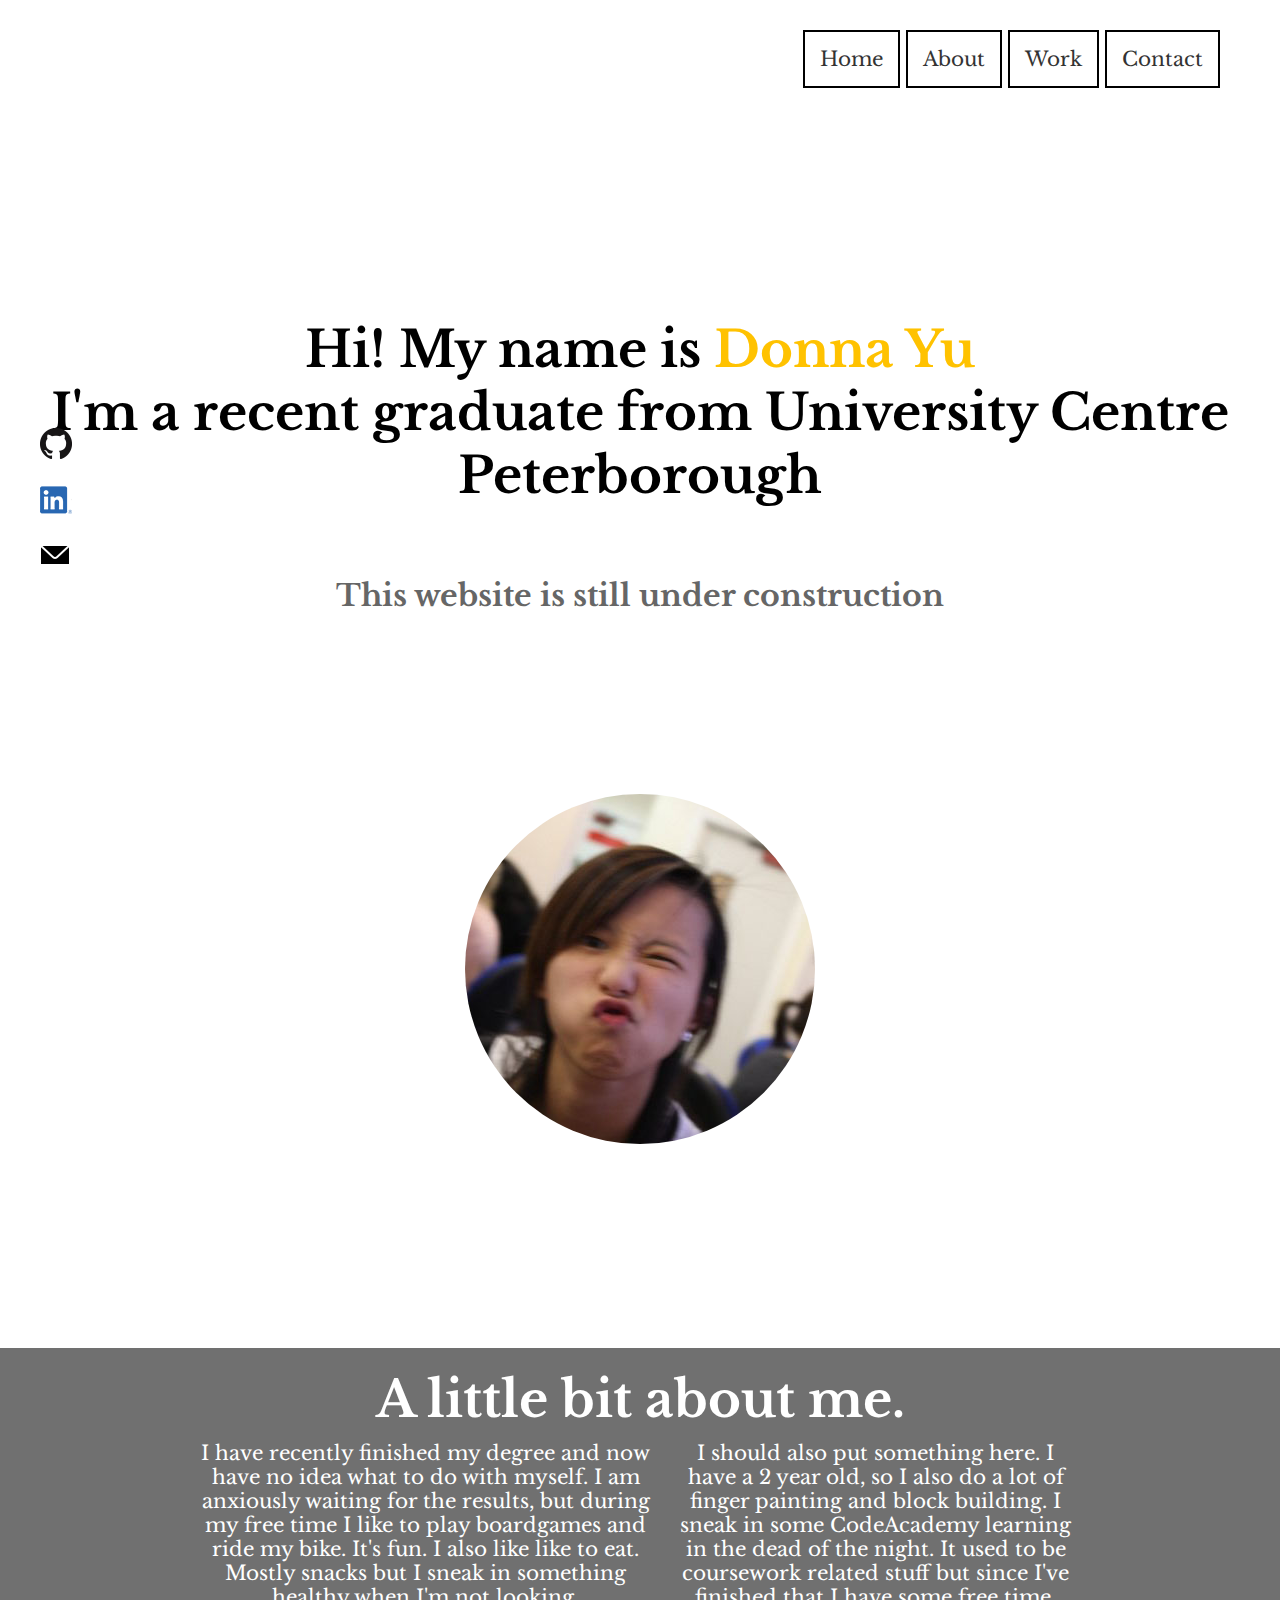
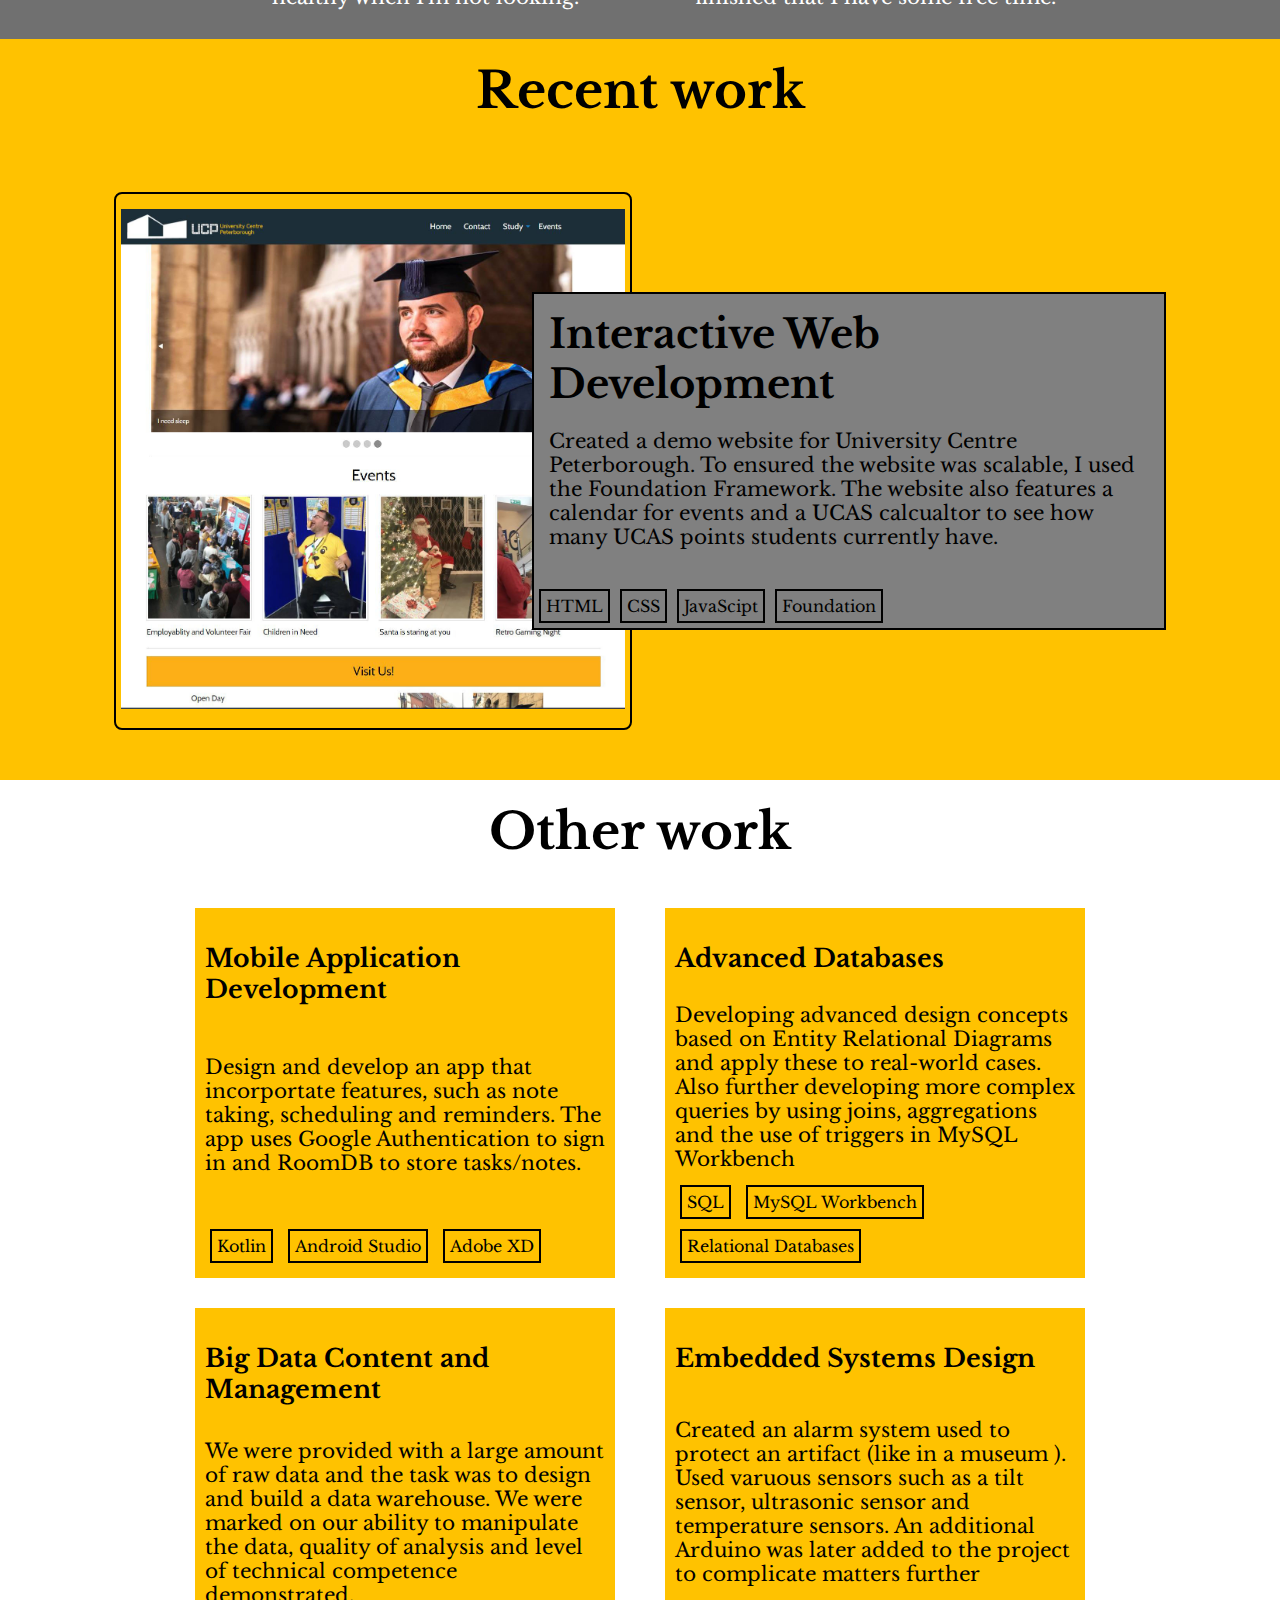
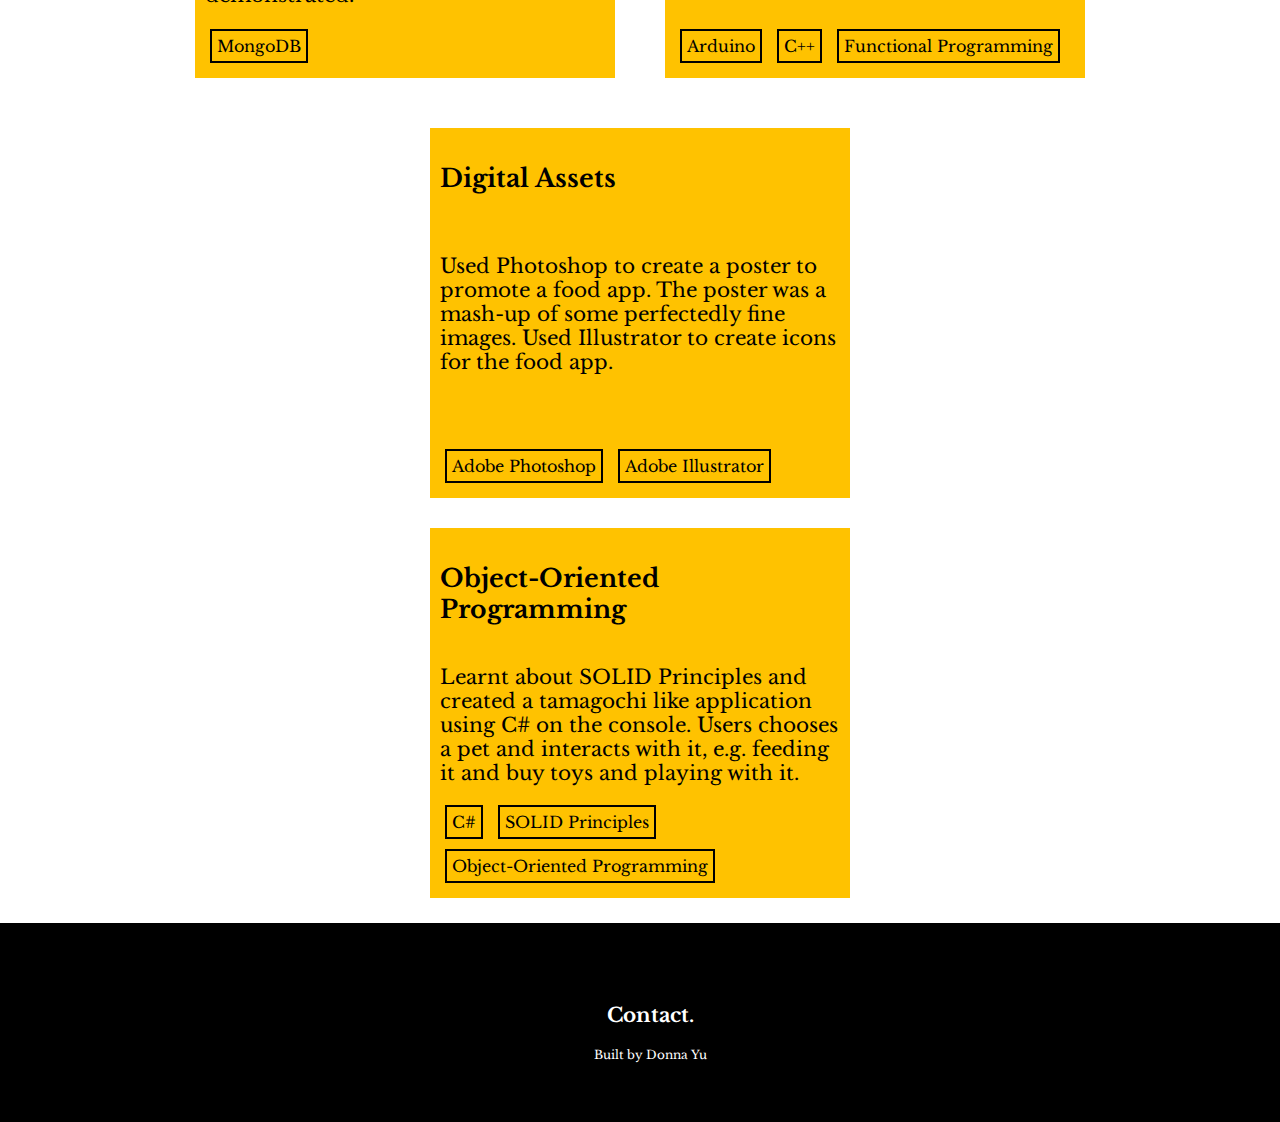
<file: index.html>
<!DOCTYPE html>
<html>

<head>
  <link href="https://fonts.googleapis.com/css?family=Libre+Baskerville:400,700,400italic" rel="stylesheet" />
  <link rel="stylesheet" href="assets/css/style.css" />
</head>

<body>
  <div class="header">
    <div class="container">
      <ul>
        <li><a href="index.html">Home</a></li>
        <li><a href="#about">About</a></li>
        <li><a href="#work">Work</a></li>
        <li><a href="#contact">Contact</a></li>
      </ul>
    </div>
  </div>

  <div class="side-nav">
    <ul>
      <li> <a href="https://www.github.com/dyau172">
          <img alt="github" src="assets/css/images/GitHub-Mark-32px.png">
        </a></li>
      <li> <a href="https://www.linkedin.com/in/donna-yau-yu/">
          <img alt="linkedin" src="assets/css/images/link.png">
        </a></li>
      <li> <a href="mailto: donna.yau@msn.com">
          <img alt="email" src="assets/css/images/icons8-mail-30.png">
        </a></li>
    </ul>
  </div>

  <div class="jumbotron">
    <div class="container">
      <h2>
        Hi! My name is <span>Donna Yu</span> <br />I'm a recent graduate from
        University Centre Peterborough
      </h2>
      <h3>This website is still under construction</h3>
      <div id="profile-img">
        <img src="images/profile.jpg">
      </div>
    </div>
  </div>

  <div class="banner">
    <div id="about">
      <div class="container">
        <h2>A little bit about me.</h2>
        <div class="split">
          <div class="col">
            <p>I have recently finished my degree and now have no idea what to do with myself. I am anxiously waiting
              for the results, but during my free time I like to play boardgames and ride my bike. It's fun. I also like
              like to eat. Mostly snacks but I sneak in something healthy when I'm not looking. </p>
          </div>
          <div class="col">
            <p>I should also put something here. I have a 2 year old, so I also do a lot of finger painting and block
              building. I sneak in some CodeAcademy learning in the dead of the night. It used to be coursework related
              stuff but since I've finished that I have some free time. </p>
          </div>
        </div>
      </div>
    </div>
  </div>

  <div class="container">
    <h2 id="recent">Recent work</h2>
    <div class="main">
      <div class="left">
        <a href="recent.html"><img src="images/home.JPG" alt="ucp homepage"></a>


      </div>
      <div class="right">
        <div class="content">
          <h2>Interactive Web Development</h2>
          <p>
            Created a demo website for University Centre Peterborough. To ensured the website was scalable, I used the Foundation Framework. The website also features a calendar for events and a UCAS calcualtor to see how many UCAS points students currently have.  
          </p>
        </div>
        <div class="right-bottom">
          <div class="tag">HTML</div>
          <div class="tag">CSS</div>
          <div class="tag">JavaScipt</div>
          <div class="tag">Foundation</div>
        </div>
      </div>
    </div>

  </div>
  <div class="container">
    <h2 id="work">Other work</h2>
    <div class="secondary">
      <div class="cards">
        <div class="col">
          <div class="work-block">
            <h3>Mobile Application Development</h3>
            <p>Design and develop an app that incorportate features, such as note taking, scheduling and reminders. The app uses Google Authentication to sign in and RoomDB to store tasks/notes. </p>
            <div class="group">
              <div class="tag">Kotlin</div>
              <div class="tag">Android Studio</div>
              <div class="tag">Adobe XD</div>
            </div>
          </div>
          <div class="work-block">
            <h3>Big Data Content and Management</h3>
            <p>We were provided with a large amount of raw data and the task was to design and build a data warehouse. We were marked on our ability to manipulate the data, quality of analysis and level of technical competence demonstrated. </p>
            <div class="group">
              <div class="tag">MongoDB</div>
            </div>
          </div>
        </div>

        <div class="col">
          <div class="work-block">
            <h3>Advanced Databases</h3>
            <p>Developing advanced design concepts based on Entity Relational Diagrams and apply these to real-world cases. Also further developing more complex queries by using joins, aggregations and the use of triggers in MySQL Workbench</p>
            <div class="group">
              <div class="tag">SQL</div>
              <div class="tag">MySQL Workbench</div>
              <div class="tag">Relational Databases</div>
            </div>
          </div>
          <div class="work-block">
            <h3>Embedded Systems Design</h3>
            <p>Created an alarm system used to protect an artifact (like in a museum ). Used varuous sensors such as a tilt sensor, ultrasonic sensor and temperature sensors. An additional Arduino was later added to the project to complicate matters further</p>
            <div class="group">
              <div class="tag">Arduino</div>
              <div class="tag">C++</div>
              <div class="tag">Functional Programming</div>
            </div>
          </div>


        </div>
        <div class="col">
          <div class="work-block">
            <h3>Digital Assets</h3>
            <p>Used Photoshop to create a poster to promote a food app. The poster was a mash-up of some perfectedly fine images. Used Illustrator to create icons for the food app.</p>
            <div class="group">
              <div class="tag">Adobe Photoshop</div>
              <div class="tag">Adobe Illustrator</div>
            </div>
          </div>
          <div class="work-block">
            <div class="work-title"> <h3>Object-Oriented Programming</h3></div>
           <div class="work-desc"> <p>Learnt about SOLID Principles and created a tamagochi like application using C# on the console. Users chooses a pet and interacts with it, e.g. feeding it and buy toys and playing with it.</p></div>
            <div class="group">
              <div class="tag">C#</div>
              <div class="tag">SOLID Principles</div>
              <div class="tag">Object-Oriented Programming</div>
            </div>
          </div>
        </div>
      </div>
    </div>

    <div class="footer" id="contact">
      <h3>Contact.</h3>

      <p>Built by Donna Yu</p>
    </div>
</body>

</html>
</file>
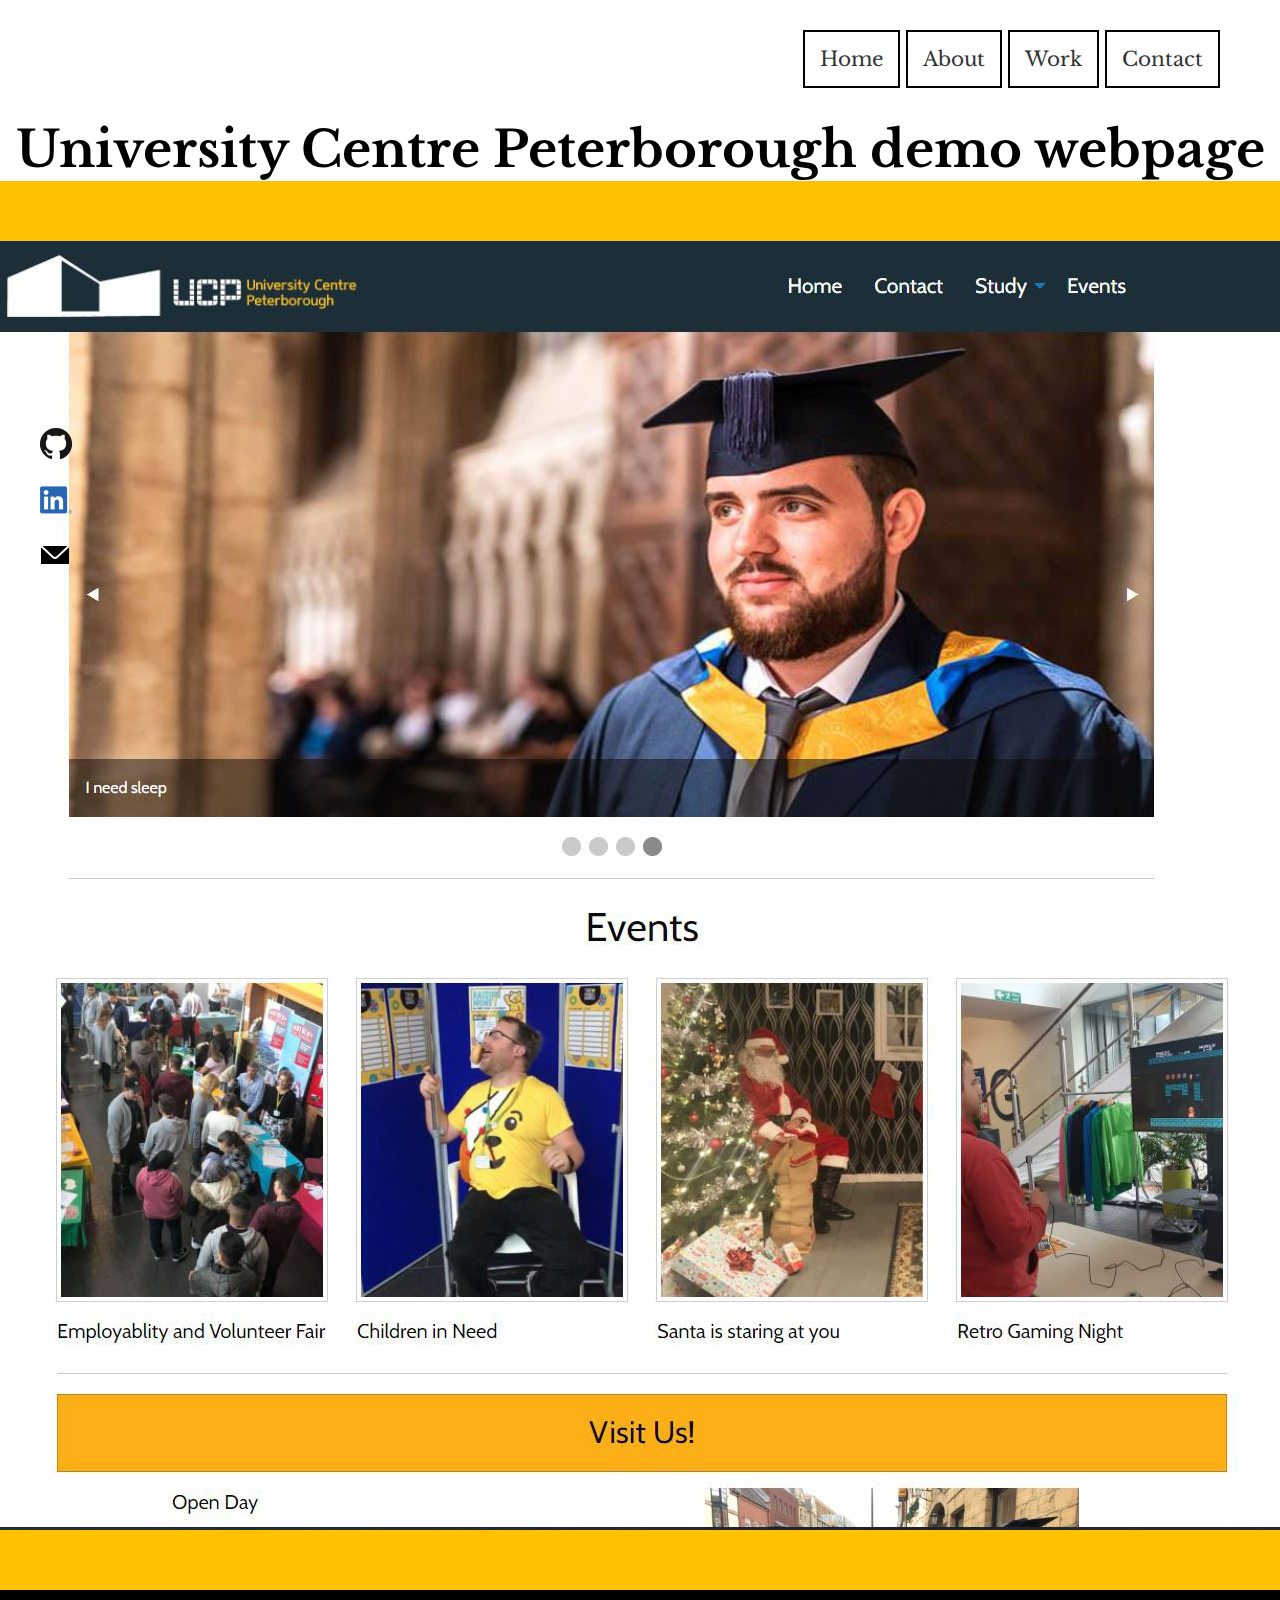
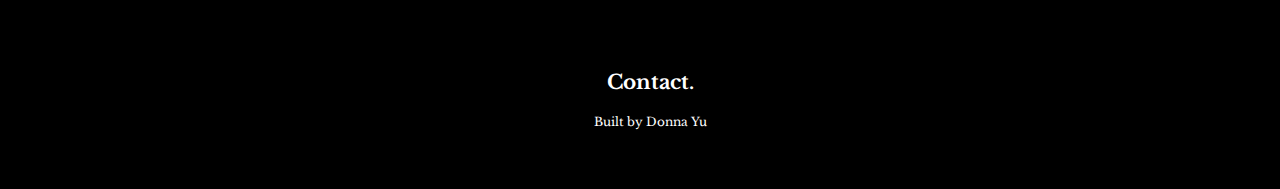
<file: recent.html>
<!DOCTYPE html>
<html>

<head>
  <link href="https://fonts.googleapis.com/css?family=Libre+Baskerville:400,700,400italic" rel="stylesheet" />
  <link rel="stylesheet" href="assets/css/style.css" />
</head>

<body>
  <div class="header">
    <div class="container">
      <ul>
        <li><a href="index.html">Home</a></li>
        <li><a href="#about">About</a></li>
        <li><a href="#work">Work</a></li>
        <li><a href="#contact">Contact</a></li>
      </ul>
    </div>
  </div>

  <div class="side-nav">
    <ul>
      <li> <a href="https://www.github.com/dyau172">
          <img alt="github" src="assets/css/images/GitHub-Mark-32px.png">
        </a></li>
      <li> <a href="https://www.linkedin.com/in/donna-yau-yu/">
          <img alt="linkedin" src="assets/css/images/link.png">
        </a></li>
        <li> <a href="mailto: donna.yau@msn.com">
          <img alt="email" src="assets/css/images/icons8-mail-30.png">
       </a></li>
    </ul>
  </div>

  <div class="container">
      <div class="spotlight">
        <h2>University Centre Peterborough demo webpage</h2>
        <div class="main">
            <img src="images/home.JPG">
            
      </div>
   
   
    <div class="footer" id="contact">
      <h3>Contact.</h3>

      <p>Built by Donna Yu</p>
    </div>
</body>

</html>
</file>
<file: assets/css/style.css>
html, body, p, h1, h2 {
  margin: 0;
  padding: 0;
  font-family:'Libre Baskerville', sans-serif;
}

p{
  font-size: 20px;
}

h2{
  font-size: 50px;
  
}

h3{
  font-size: 25px;
}

img {
  margin: 10px auto;
  height: auto;
  width: auto;
}

h1 {
  font-size: 20px;
}

/*Sizing*/
.container {
  margin: 0 auto;
  width: 100%;
}

.main{
  background-color: #ffc200;
  display: flex;
  align-items: center;
  justify-content:center ;
  padding: 50px;

}


.secondary {
  background-color: white;
}

/*Header Section*/
.header ul {
  padding: 30px 0px 40px;
  margin-left: 50px;
  margin-right: 50px;
  text-align: right;
  padding: 10px;
  font-size: 20px;
  
}

.header li {
  list-style: none;
  display: inline-block;
  border: 2px solid black;
  padding: 15px;
}

.header li a {
  color: #333;
  margin:0;
  border:0px;
  text-decoration: none;
}

/*Jumbotron Section*/
.jumbotron {
  background-color: #fff;
  text-align: center;
  padding: 200px 50px;
}

.jumbotron h2 {
  font-size: 50px;
  margin-bottom: 70px;
}

.jumbotron h2 span {
  color:#ffc200;
}

.jumbotron h3{
  color:#666;
  font-size: 30px;
}

.jumbotron p {
  text-shadow: 0 0;
  font-size: 16px;
  color: #666;
  margin-bottom: 0;
}

/*Banner Section*/
.banner {
  background-color: rgb(112, 112, 112);
  color: #fff;
  padding: 20px;
  text-align: center;
}

/*Expertise Section*/
.cards {
  background-color: white;
  display: flex;
  justify-content: center;
  flex-wrap: wrap;
}

.col {
  display: inline-flex;
  flex-direction: column;
  padding: 10px;
}
#profile-img img{
  border-radius: 50%;
  margin: 150px auto 0 auto;
}

#recent {
  padding: 20px;
  background-color:#ffc200;
  margin: 0;
  text-align: center;
}

#work {
  padding: 20px;
  background-color: white;
  margin: 0;
  text-align: center;
}

/*Footer Section*/
.footer {
  padding: 60px 0px;
  background-color: #000;
  color: #fff;
  text-align: center;
}

.footer h3 {
  font-size: 20px;
  margin-left: 20px;
}

.footer p {
  font-size:12px;
  margin-bottom: 0;
  margin-left: 20px;
}

.group{
 align-content: flex-end;
}

.link-block{
  background-color: #333;
  
}

.left{
  height: auto;
  width: auto;
  border-radius: 8px;
  border: 2px solid black;
}

.left img{
  height:500px;
  width: auto;
  padding: 5px;
}

.side-nav ul{
  position: fixed;
  width: 10px;
  margin-top: 300px;
}

.side-nav li{
  list-style-type:none;
}

.split{
  display: inline-flex;
  max-width: 900px;
  margin: auto;
}

.spotlight h2{
text-align: center;
font-size: 50px ;
}

.right{
  display: flex;
  flex-direction: column;
  margin-left: -100px;
  border: 2px solid black;
  background-color: grey;
}

.right-bottom{
  display: flex;
  flex-wrap: wrap;
  
}

.content{
  min-height: 40px;
  max-width: 600px;
  padding: 15px;
  

  
}
.content h2{
  font-size: 40px;
}

.content p{
  margin: 20px 0;
}

.tag{
  display: inline-flex;
  border: 2px solid black;
  padding: 5px;
  margin: 5px;
}


.work-block{
  height: 350px;
  width: 400px;
  background-color: #ffc200;
  padding: 10px;
  margin: 15px;
  display: flex;
  flex-wrap: wrap;
  
}

.work-title{
  align-content: flex-start;
}

.work-desc{
  align-content: center;
}
</file>
